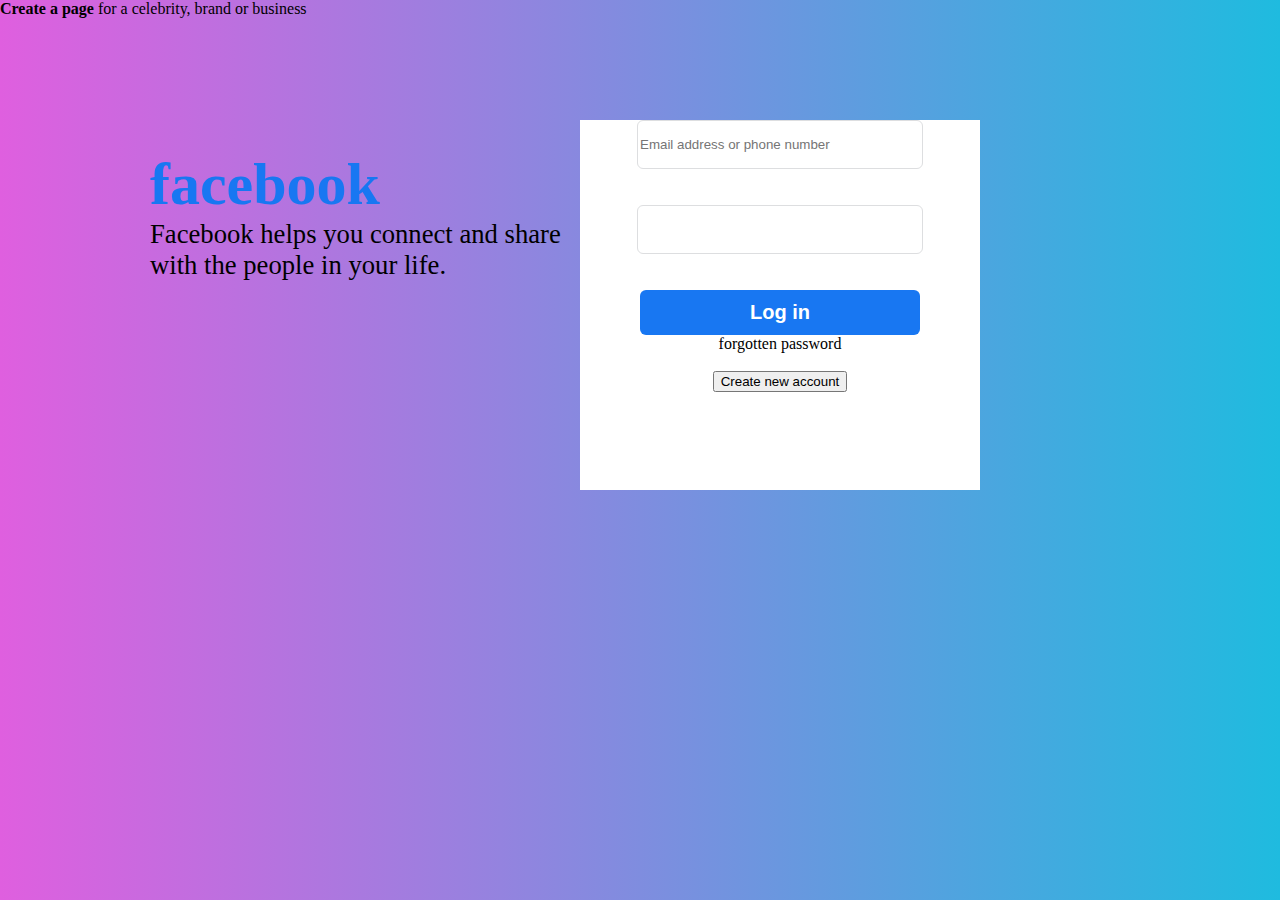
<file: fb.html>
<!DOCTYPE html>
<html lang="en">
<head>
    <meta charset="UTF-8">
    <meta name="viewport" content="width=device-width, initial-scale=1.0">
    
    <link rel="stylesheet" href="styling.css">

    <title>Document</title>
   
</head>

<body>
<div class="container" id="container">


<div class="textcontainer">

<h1 style="color: #1877f2;font-size: 45pt;">facebook</h1> 

<p class="para1">Facebook helps you connect and share <br>with the people in your life.</p>

</div>

<div class="form">
    <center>
        
<input type="text" placeholder="Email address or phone number" id="text1">
<br>
<span class="error"></span>
<span class="success"></span>
<br><br>
<input type="password" id="text2">
<br>
<span class="error"></span>
<span class="success"></span>
<br>
<br>

<button onclick="on()" class="btn1">Log in</button>

<p>forgotten password</p>
<br>
<button onclick="showdiv()">Create new account</button>
</center>
</div>

<p><b>Create a page</b> for a celebrity, brand or business</p>
</div>

<div class="second" id="second">
    <h1>Sign up form</h1>
    <button>log in</button>
    <button>Sign up</button>

    <button class="closebtn" onclick="closediv()">X</button>
</div>


<script src="main.js"></script>
</body>
</html>
</file>
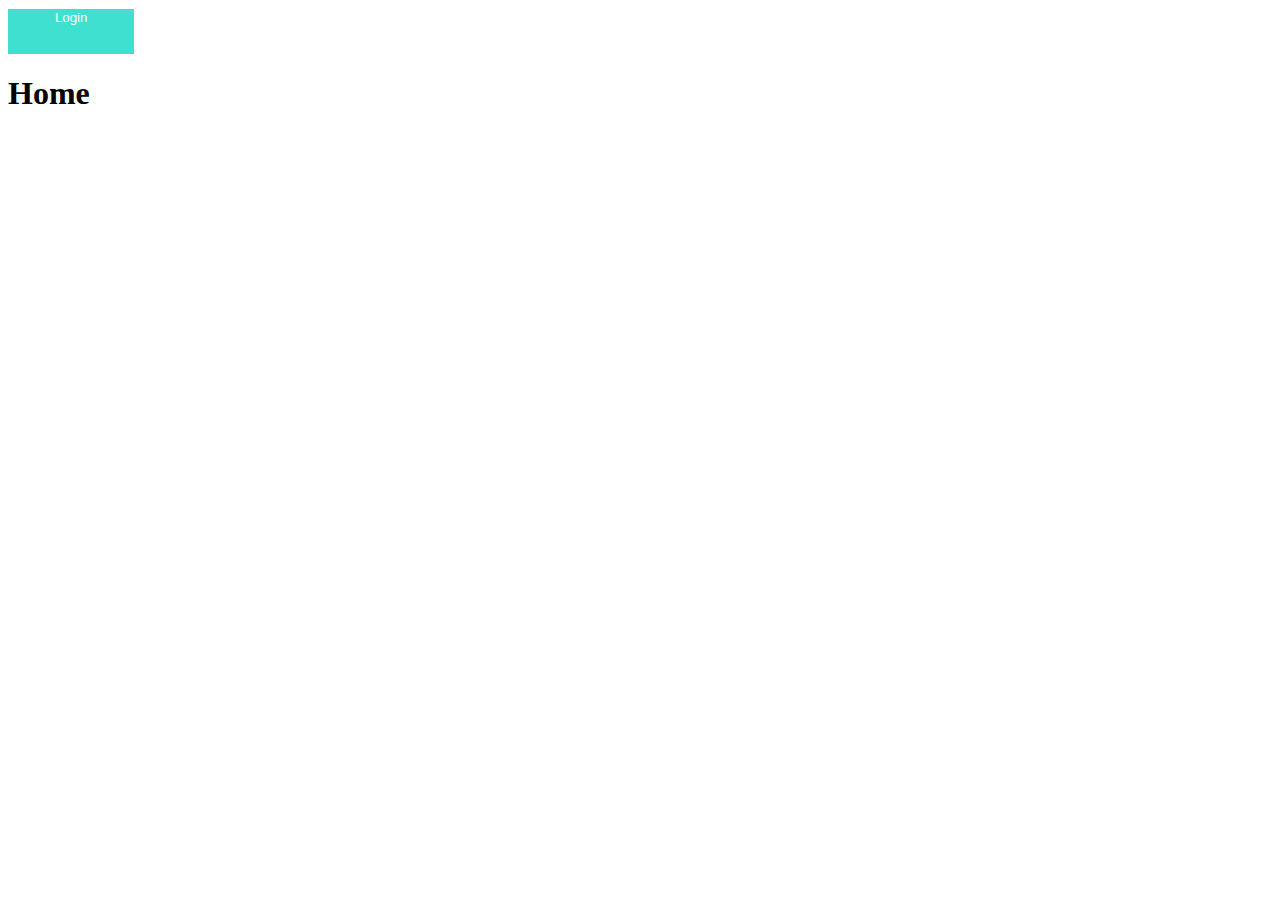
<file: hover.html>
<!DOCTYPE html>
<html lang="en">
<head>
    <meta charset="UTF-8">
    <meta name="viewport" content="width=device-width, initial-scale=1.0">
    <title>Document</title>
    <link rel="stylesheet" href="hover.css">
</head>
<body>
    
  <button>
    <span>Login</span>
</button>
       
<h1>Home</h1>
 
</body>
</html>
</file>
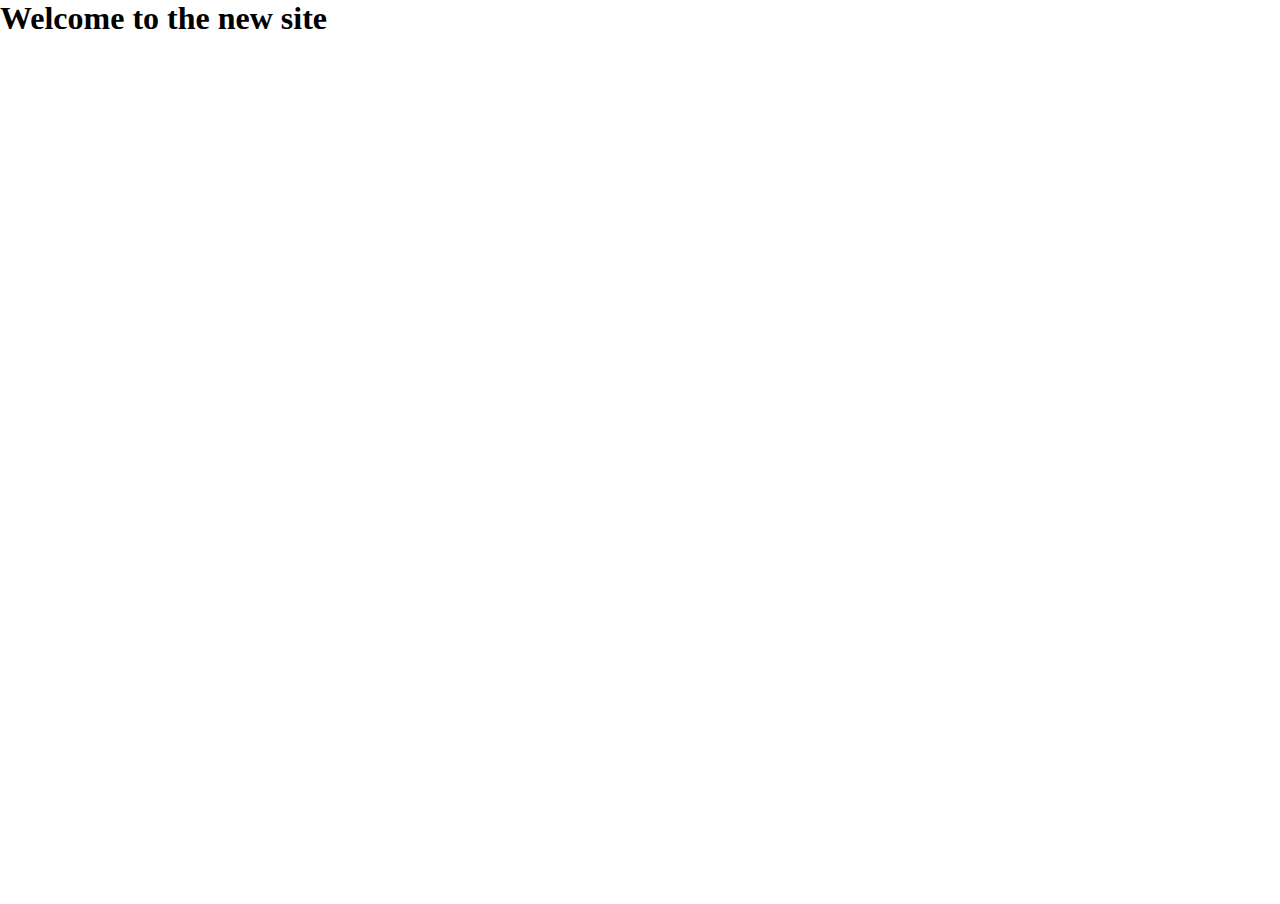
<file: loader.html>
<!DOCTYPE html>
<html lang="en">
<head>
    <meta charset="UTF-8">
    <meta name="viewport" content="width=device-width, initial-scale=1.0">
    <title>Document</title>
    <style>
        *{
            margin: 0;
        }
        .loader{
            width: 100%;
            height: 100vh;
            background-color: rgb(255, 255, 255);
            position: absolute;
            top: 0;
        }

        .loader img {
            width: 100%;
            height: 100vh;
        }
    </style>
</head>
<body>
    <div>
        <h1>Welcome to the new site</h1>
    </div>
    
    <div style="display: none;">
        <iframe width="560" height="315" src="https://www.youtube.com/embed/BUE_NQp0xgQ?si=iZsm0hOm_2lBypv5" title="YouTube video player" frameborder="0" allow="accelerometer; autoplay; clipboard-write; encrypted-media; gyroscope; picture-in-picture; web-share" allowfullscreen></iframe>

        <iframe width="560" height="315" src="https://www.youtube.com/embed/BUE_NQp0xgQ?si=iZsm0hOm_2lBypv5" title="YouTube video player" frameborder="0" allow="accelerometer; autoplay; clipboard-write; encrypted-media; gyroscope; picture-in-picture; web-share" allowfullscreen></iframe>

        <iframe width="560" height="315" src="https://www.youtube.com/embed/BUE_NQp0xgQ?si=iZsm0hOm_2lBypv5" title="YouTube video player" frameborder="0" allow="accelerometer; autoplay; clipboard-write; encrypted-media; gyroscope; picture-in-picture; web-share" allowfullscreen></iframe>
    </div>

    <div class="loader" id="loader">
        <img src="c7e1b7b5753737039e1bdbda578132b8.gif" alt="">
    </div>

    <script>
        var abc = document.getElementById('loader');

        window.addEventListener("load",function(){
            abc.style.transition = "0.7s";
            abc.style.opacity = "0";
        })
    </script>
</body>
</html>
</file>
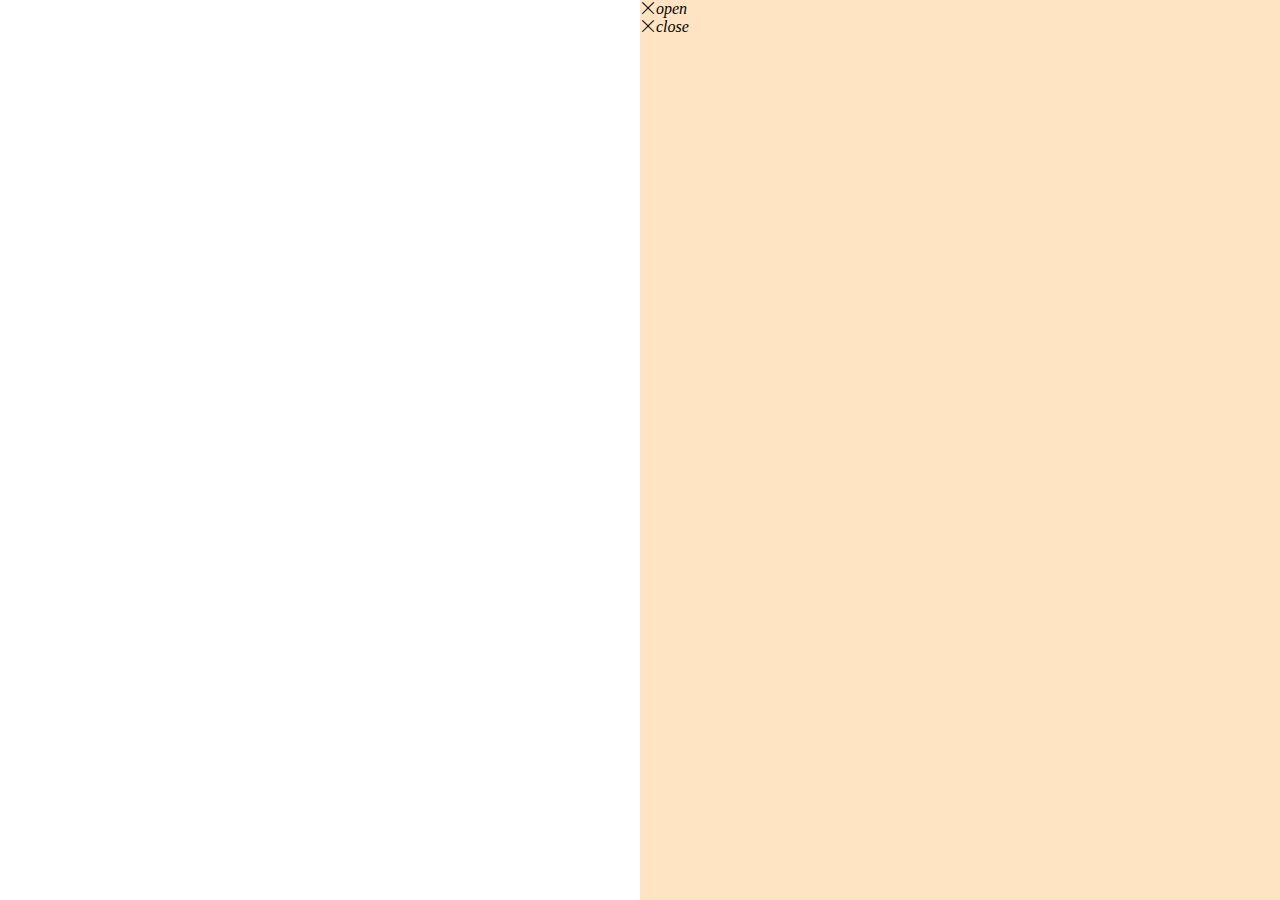
<file: new.html>
<!DOCTYPE html>
<html lang="en">
<head>
    <meta charset="UTF-8">
    <meta name="viewport" content="width=device-width, initial-scale=1.0">
    <title>Document</title>
    <link rel="stylesheet" href="https://cdn.jsdelivr.net/npm/bootstrap-icons@1.11.2/font/bootstrap-icons.min.css">
</head>
<style>
    *{
        margin: 0;
    }
    .main{
        display: flex;
        
    }
   .div1{
    width: 50%;
    height: 0vh;
    background-color: aqua;
    transition: all 2s;
   }
   .div2{
    width: 50%;
    height: 100vh;
    background-color:bisque;
    position: absolute;
    margin-left: 50%;
   }
   .new{
    width: 50%;
   } 
</style>
<body>
    <div class="main">
    <div class="div1" id="div3"></div>
    <div class="div2"><i class="bi bi-x-lg" id="open" >open</i>
        <br>
        <i class="bi bi-x-lg"  id="close" onclick="closediv()">close</i>

    </div>

</div>
<script>
var abc = document.getElementById('div3');

// function opendiv(){
    

//     abc.style.height = '100vh';
// }

function closediv(){
    abc.style.height = '0vh';
}

var opens = document.getElementById('open');
var close = document.getElementById('close');

opens.addEventListener('click',function(){
    abc.style.height = '100vh';
    debugger;
    // if(abc.style.height == ''){
    // abc.style.height = '100vh';
    // }
    //  if (abc.style.height == '0vh'){
    // abc.style.height = '100vh';
    // }

    // else{
    //     abc.style.height = '0vh';
    // }

    

})


</script>
</body>
</html>
</file>
<file: styling.css>
*{
    margin: 0;
 }

.container{
    width: 100%;
    height: 100vh;
    background-image: linear-gradient(to left,rgb(31 187 223),rgb(223 95 223));
}


.para1{
    font-size: 20pt;
  
}

input{
    width: 280px;
    height: 45px;
    border-radius: 6px;
    border: none;
    border: 1px solid #dddee0;

}

.btn1{
    width: 280px;
    height: 45px;
    background-color: #1877f2;
    color: white;
    border: none;
    border-radius: 6px;
    font-size: 15pt;
    font-weight: bold;
}

.textcontainer{
    width: 500px;
    height: 200px;
   position: absolute;
  margin: 150px 150px;
}

.form{
    width: 400px;
    height: 370px;
    background-color: rgb(255, 255, 255);
    position: absolute;
    margin-left: 580px;
    margin-top: 120px;
}

.btn1:hover{
    background-color: #fff;
    color: #1877f2;
    border: 1px solid  #1877f2;
    cursor: pointer;
    transition: 0.9s;
}

input:focus{
    outline: 0;
    border: 1px solid #1877f2 ;
    transition: 0.8s;
}


.error{
    color: red;
}

.success{
    color: green;
}


.second{
    width: 80%;
    height: 80vh;
    background-color: #ffffff;
    border-radius: 1rem;
    position: absolute;
    top: 8vh;
    left: 15vh;
    transform: scale(0.1);
    opacity: 0;
    z-index: -1;
    transition: all 0.8s;

}



.new{
    opacity: 1;
    transform: scale(1);
    z-index: 1;
}

.closebtn{
    width: 40px;
    height: 25px;
    background-color: red;
    border: none;
    float: right;
    color: white;
}
</file>
<file: hover.css>
button{
    width: 10%;
    height: 5vh;
    background-color: turquoise;
    border: none;
    cursor: pointer;
  
   
   
    
}

button:after{
    display: block;
    content: "";
    width: 0%;
    height: 5vh;
    background-color: blueviolet;
    margin-left: -6px;
    transition: 0.6s;
  
   
}

button:hover:after{
    width: 114%;
   
}

span{
    position: unset;
    color: white;
    text-align: center;
}

h1{
   
    width: 8%;
}
h1:after{
    width: 0%;
    height: 1vh;
    background-color: aqua;
    display: block;
    content: "";
    transition: 0.5s;
}

h1:hover:after{
    width: 100%;
}
</file>
